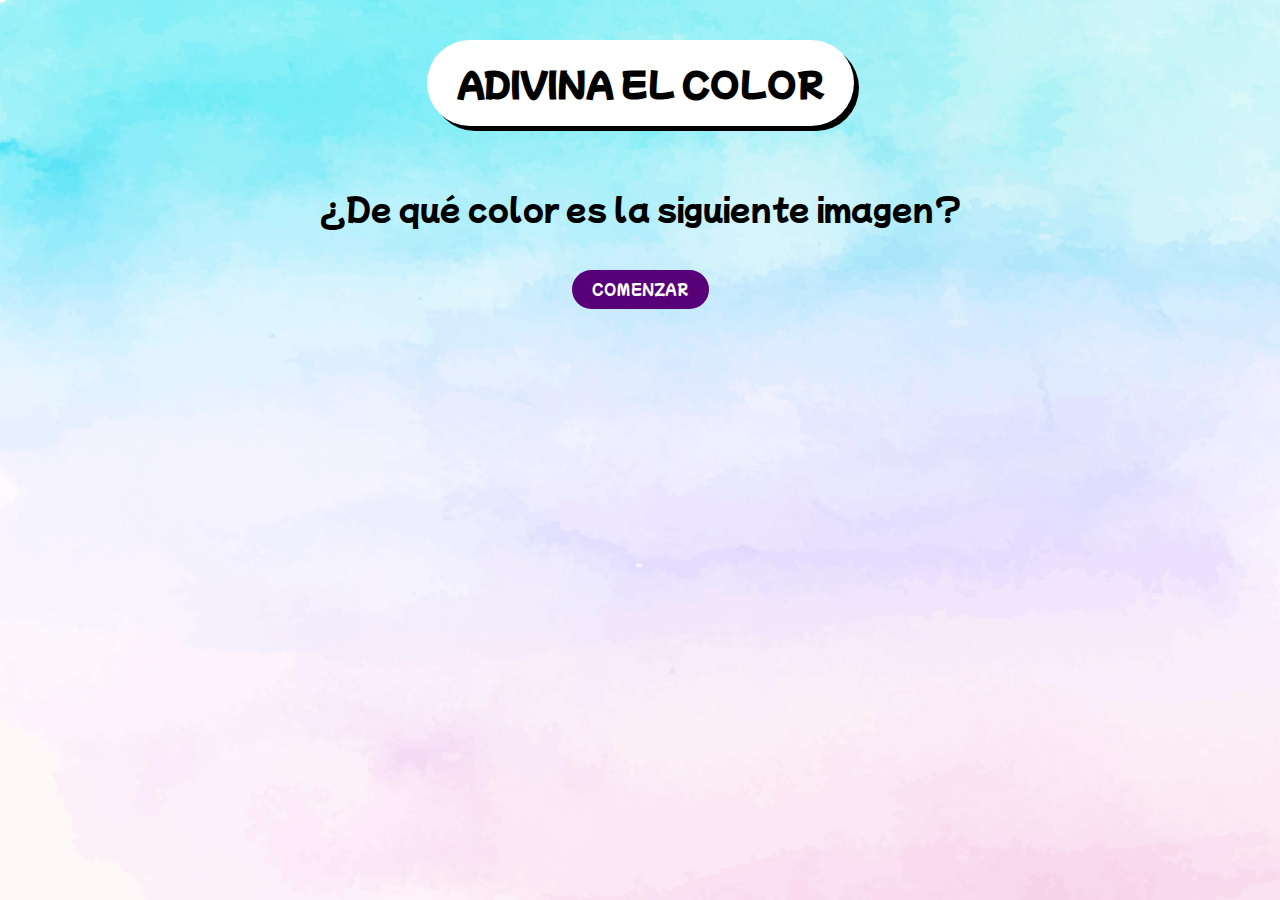
<file: juegos/adivinacolor/index.html>
<!DOCTYPE html>
<html lang="es">
<head>
    <meta charset="UTF-8">
    <meta http-equiv="X-UA-Compatible" content="IE=edge">
    <meta name="viewport" content="width=device-width, initial-scale=1.0">
    <link rel="stylesheet" href="estilo.css">
    <title>ADIVINA EL COLOR</title>
</head>
<body>
    <h1>ADIVINA EL COLOR</h1>

    <!-- Pantalla inicial -->
    <div id="pantalla-inicial">
        <p>¿De qué color es la siguiente imagen?</p>
        <button class="btn" onclick="comenzarJuego()">COMENZAR</button>
    </div>

    <!-- Pantalla juego -->
    <div class="pantalla-juego" id="pantalla-juego">
        <img src="img/ba.png" alt="" id="imgColor">
        <div class="opciones">
            <div class="opcion" id="op0" onclick="comprobarRespuesta(0)">
                <div class="letra" id="l0">A</div>
                <div class="nombre" id="n0">OPCION A</div>
            </div>
            <div class="opcion" id="op1" onclick="comprobarRespuesta(1)">
                <div class="letra" id="l1">B</div>
                <div class="nombre" id="n1">OPCION B</div>
            </div>
            <div class="opcion" id="op2" onclick="comprobarRespuesta(2)">
                <div class="letra" id="l2">C</div>
                <div class="nombre" id="n2">OPCION C</div>
            </div>
        </div>
    </div>
    <!-- Pantalla final -->
    <div id="pantalla-final">
        <h2>CORRECTAS: <span id="numCorrectas">3</span></h2>
        <h2>INCORRECTAS: <span id="numIncorrectas">2</span></h2>
        <button class="btn" onclick="volverAlInicio()">VOLVER AL INICIO</button>
    </div>
    <script src="script.js"></script>
</body>
</html>
</file>
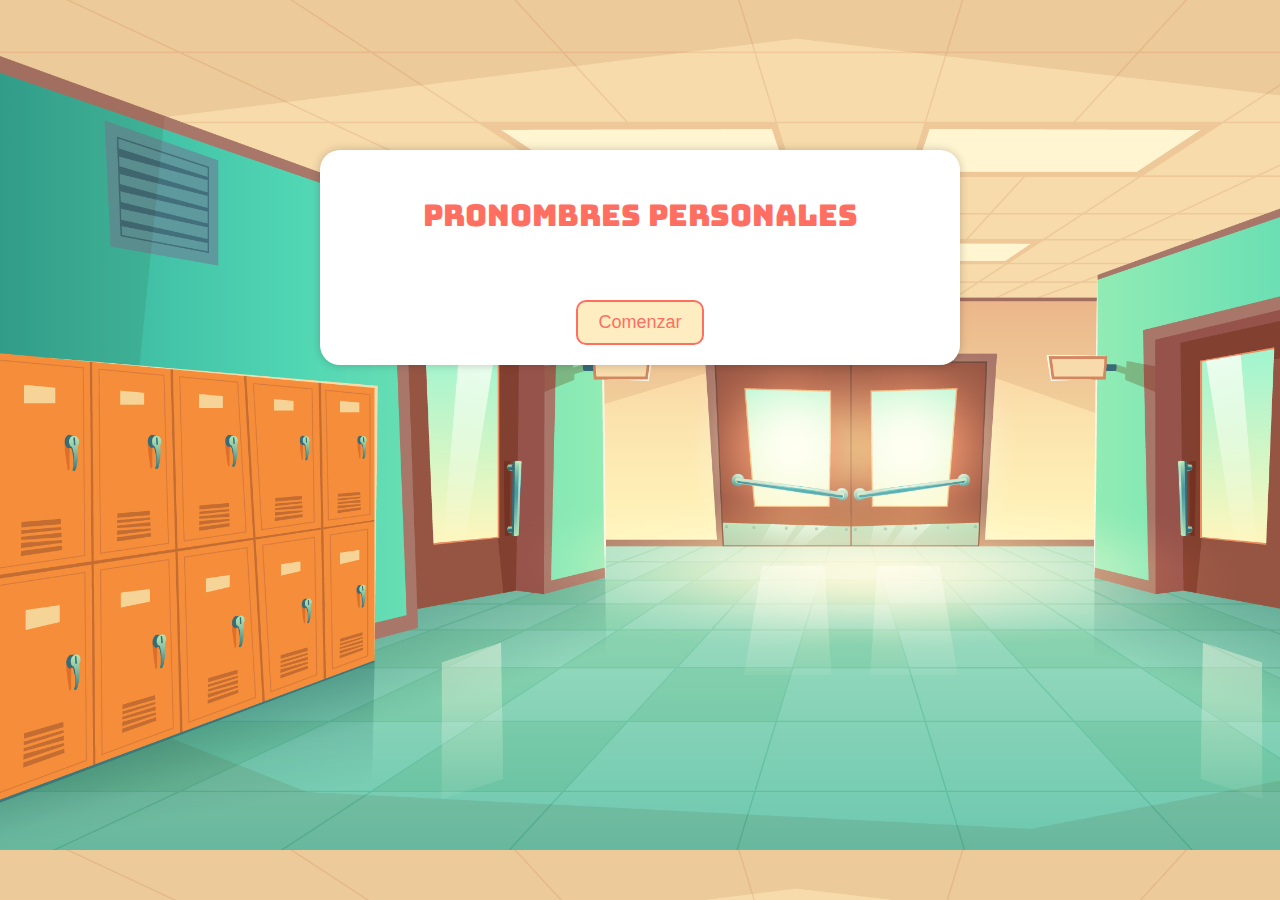
<file: juegos/oraciones/index.html>
<!DOCTYPE html>
<html lang="es">
<head>
    <meta charset="UTF-8">
    <meta name="viewport" content="width=device-width, initial-scale=1.0">
    <title>Oraciones</title>
    <link rel="preconnect" href="https://fonts.googleapis.com">
    <link rel="preconnect" href="https://fonts.gstatic.com" crossorigin>
    <link href="https://fonts.googleapis.com/css2?family=Bungee&display=swap" rel="stylesheet">
    <link rel="stylesheet" href="styles.css">
</head>
<body>
    <div class="container">
        <h2>PRONOMBRES PERSONALES</h2>
        <h3 id="gameTitle" style="display: none;">Indica la respuesta correcta</h3>
                <p id="question"></p>
        <div id="options" class="options-container"></div>
        <p id="feedback"></p>
        <button id="startButton">Comenzar</button>
    </div>

    <script src="script.js"></script>
</body>
</html>
</file>
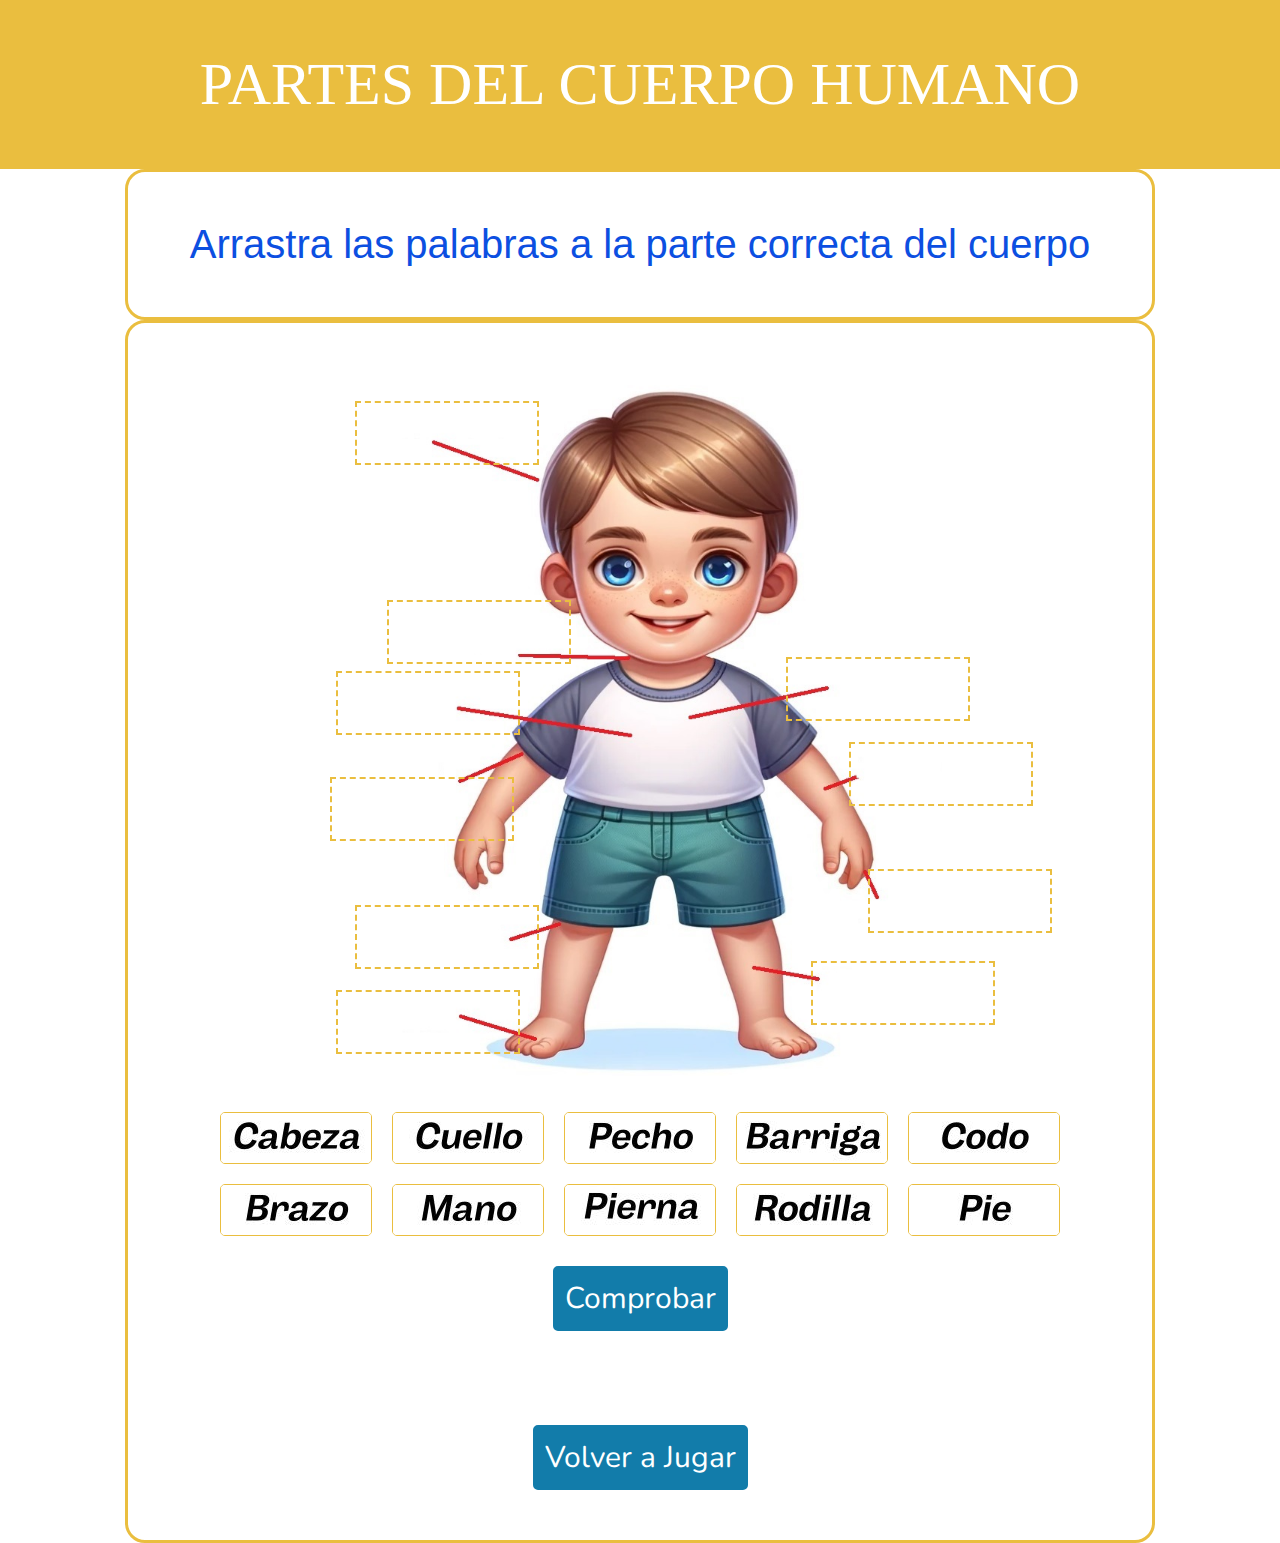
<file: juegos/partcuerpo/index.html>
<!DOCTYPE html>
<html lang="es">
<head>
    <meta charset="UTF-8">
    <meta name="viewport" content="width=device-width, initial-scale=1.0">
    <title>Partes del Cuerpo Humano</title>
    <link rel="stylesheet" href="styles.css">
</head>

<body>
    <header>
	  <h1 style="text-align: center;">PARTES DEL CUERPO HUMANO</h1>
	</header>
    <div class="container2">
        <span class="pregunta">Arrastra las palabras a la parte correcta del cuerpo</span>
    </div>
    <div class="container">
        <div id="game-area" style="position: relative;">
            <img src="cuerpo-humano.jpg" id="human-body" alt="Imagen del cuerpo humano">
            <div class="word-slot" id="head-slot"></div>
            <div class="word-slot" id="cuello-slot"></div>
            <div class="word-slot" id="pecho-slot"></div>
            <div class="word-slot" id="tronco-slot"></div>
            <div class="word-slot" id="codo-slot"></div>
            <div class="word-slot" id="brazo-slot"></div>
            <div class="word-slot" id="mano-slot"></div>
            <div class="word-slot" id="pierna-slot"></div>
            <div class="word-slot" id="rodilla-slot"></div>
            <div class="word-slot" id="pie-slot"></div>
        </div>
        
        <div id="words-area">
            
            <img src="cabeza.jpg" class="draggable-word" draggable="true" alt="Cabeza">
            <img src="cuello.jpg" class="draggable-word" draggable="true" alt="Cuello">
            <img src="pecho.jpg" class="draggable-word" draggable="true" alt="Pecho">
            <img src="tronco.jpg" class="draggable-word" draggable="true" alt="Tronco">
            <img src="codo.jpg" class="draggable-word" draggable="true" alt="Codo">
            <img src="brazo.jpg" class="draggable-word" draggable="true" alt="Brazo">
            <img src="mano.jpg" class="draggable-word" draggable="true" alt="Mano">
            <img src="pierna.jpg" class="draggable-word" draggable="true" alt="Pierna">
            <img src="rodilla.jpg" class="draggable-word" draggable="true" alt="Rodilla">
            <img src="pie.jpg" class="draggable-word" draggable="true" alt="Pie">
        </div>
        <button id="check-button" class="guess-button">Comprobar</button>
        <br>
        <div class="msj" id="result"></div>
        <br>
        <button id="reset-button" class="guess-button">Volver a Jugar</button>

    </div>
    <script src="script.js"></script>
</body>
</html>
</file>
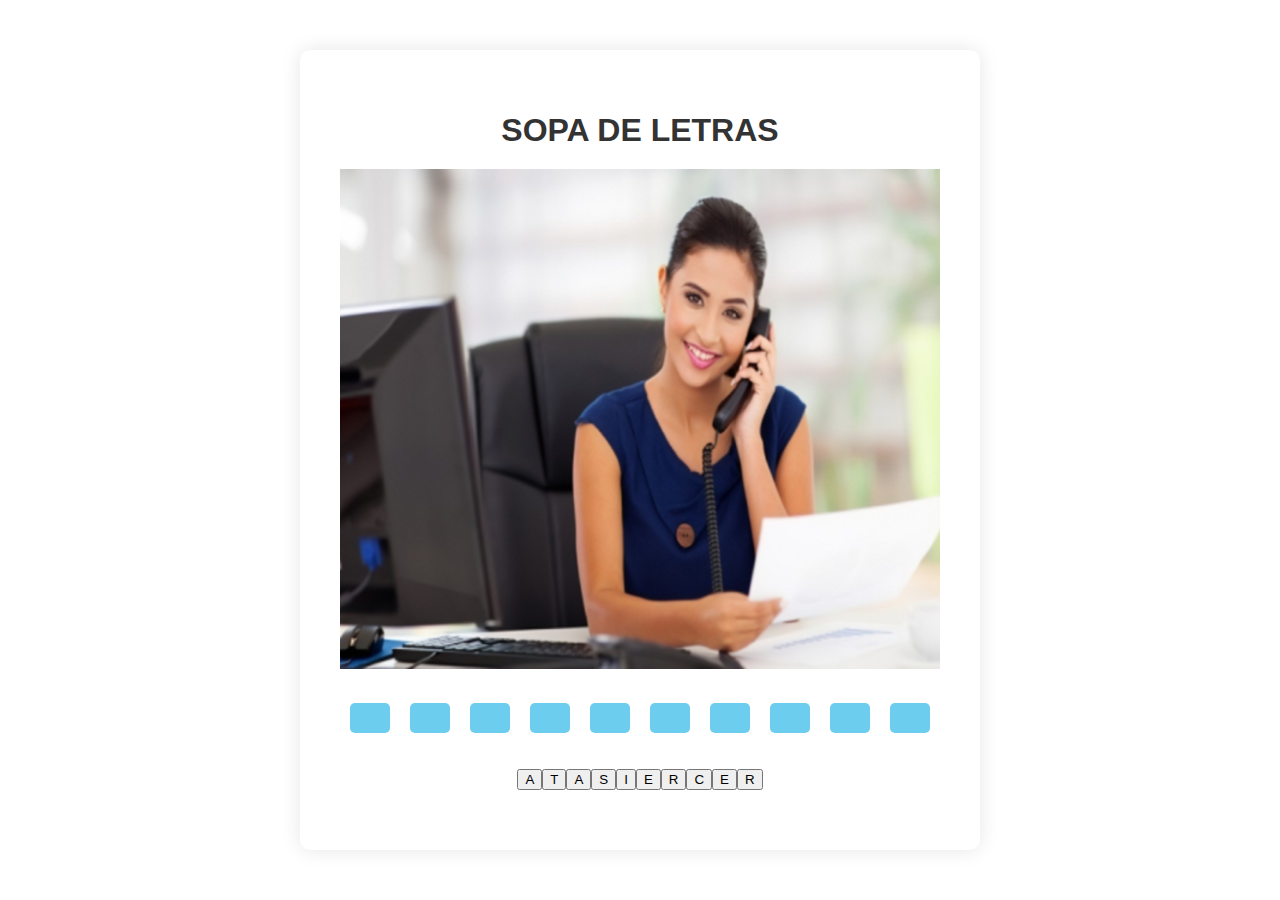
<file: juegos/sopadeletras/index.html>
<!DOCTYPE html>
<html lang="es">
<head>
    <meta charset="UTF-8">
    <meta name="viewport" content="width=device-width, initial-scale=1.0">
    <title>Sopa de letras</title>
    <link rel="stylesheet" href="styles.css">
</head>
<body>
    <div class="container">
        <div class="game">
            <h1 class="title">SOPA DE LETRAS</h1>
            <div class="image-container">
                <img id="imagen" src="" alt="Imagen de referencia">
            </div>
            <div class="word" id="word"></div>
            <div class="letters" id="letters">
                <button class="button">a</button>
            </div>
            <div id="message" class="message"></div>
        </div>
    </div>
    <script src="script.js"></script>
</body>
</html>
</file>
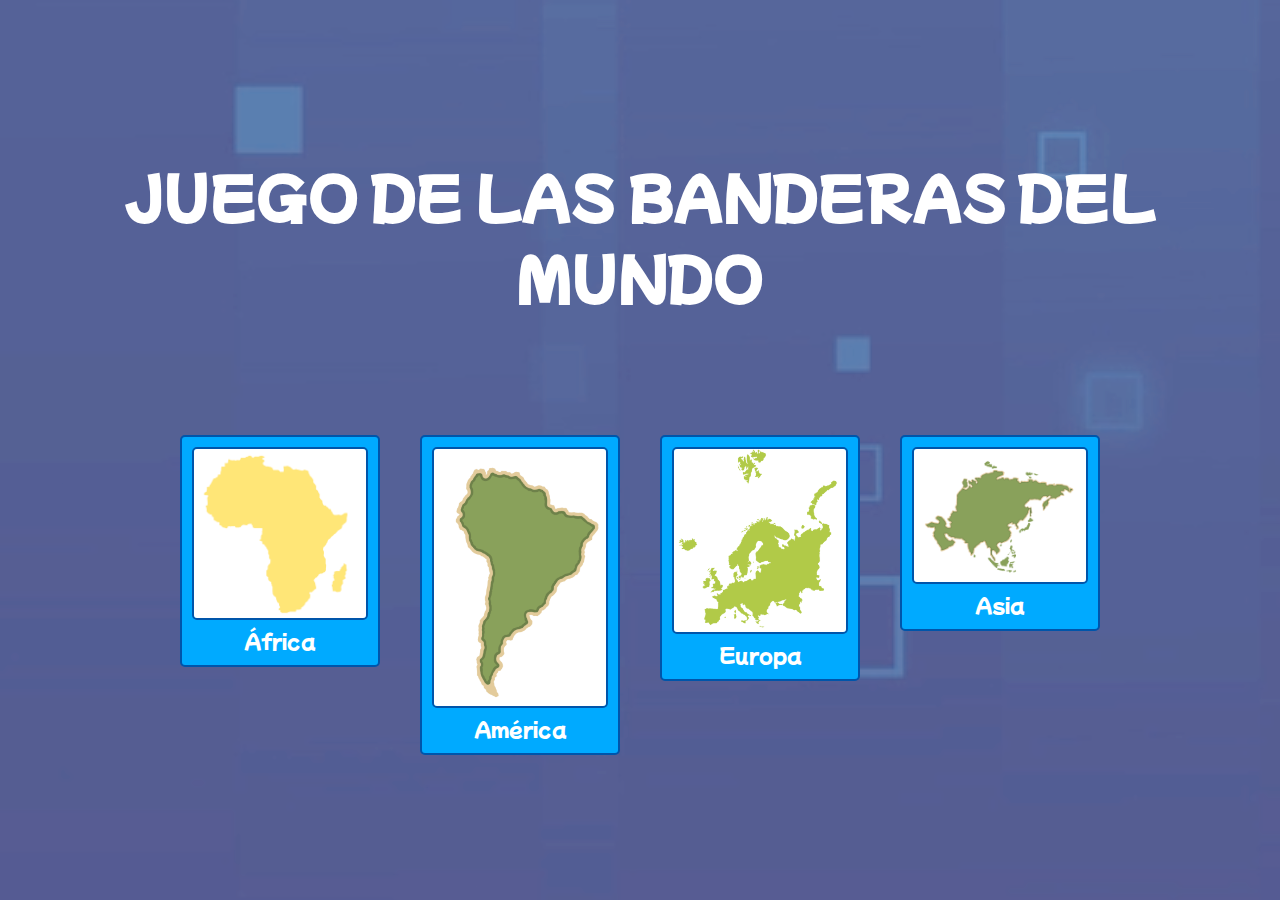
<file: juegos/adivinabanderas/banderas.html>
<!DOCTYPE html>
<html lang="es">
<head>
    <meta charset="UTF-8">
    <meta name="viewport" content="width=device-width, initial-scale=1.0">
    <link rel="stylesheet" href="EstiloDeBanderas.css">
</head>
<body background="fonsub.png">
    <div class="titulo"> 
        <h1>JUEGO DE LAS BANDERAS DEL MUNDO</h1>
    </div>
    <div class="menu">
        <ul>
            <li>
                <a href="JBanderas\Africa\index.html">
                    <img src="imgContinen\Africa.PNG" alt="África">
                    África
                </a>
            </li>
            <li>
                <a href="JBanderas\America\index.html">
                    <img src="imgContinen\America.PNG" alt="América">
                    América
                </a>
            </li>
            <li>
                <a href="JBanderas\Europa\index.html">
                    <img src="imgContinen\Europa.PNG" alt="Europa">
                    Europa
                </a>
            </li>
            <li>
                <a href="JBanderas\Asia\index.html">
                    <img src="imgContinen\Asia.PNG" alt="Asia">
                    Asia
                </a>
            </li>
        </ul>
    </div>
</body>
</html>
</file>
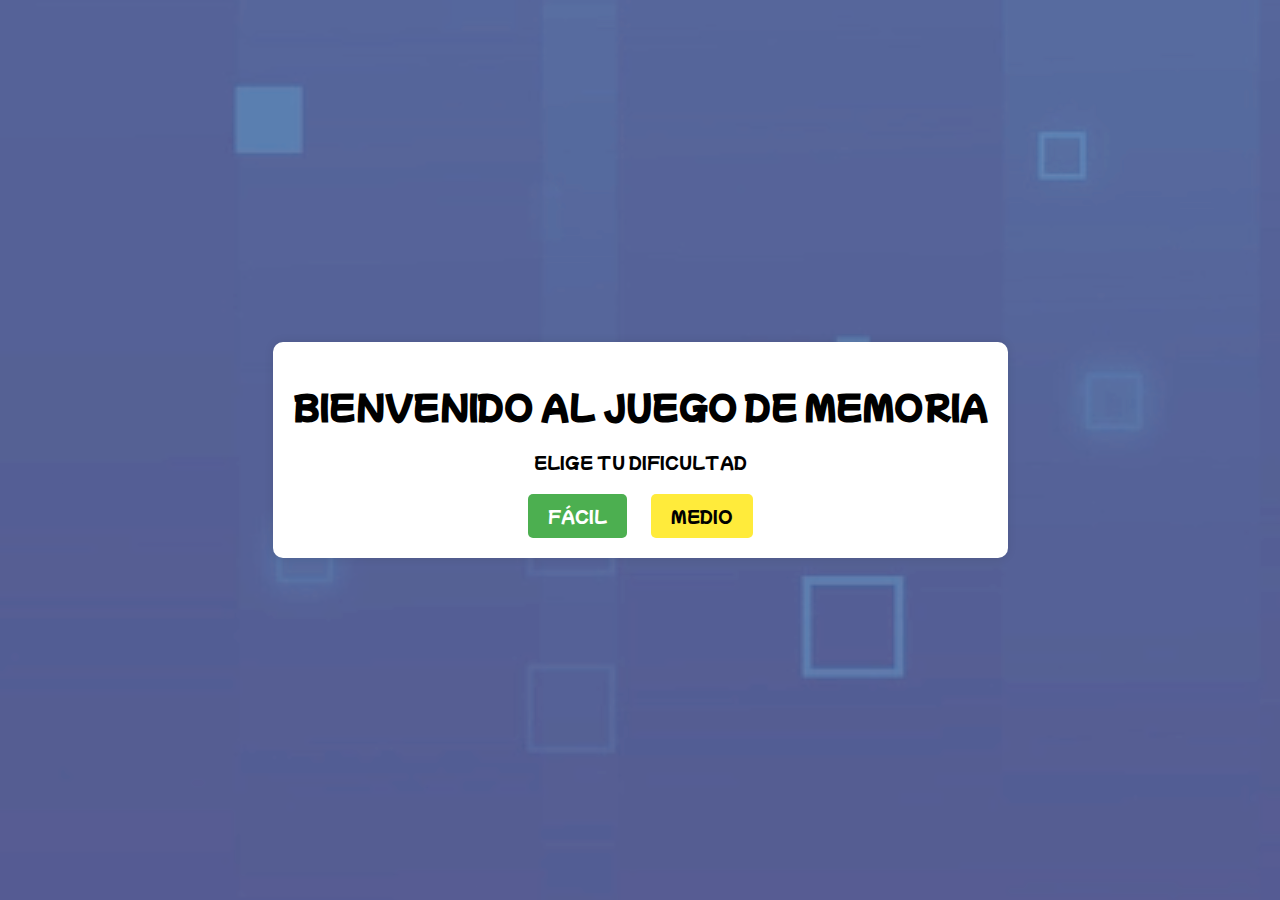
<file: juegos/memograma/memograma.html>
<!DOCTYPE html>
<html lang="es">
<head>
  <meta charset="UTF-8">
  <meta name="viewport" content="width=device-width, initial-scale=1.0">
  <link rel="stylesheet" href="estiloDeMemoria.css">
  <title>JUEGO DE MEMORIA</title>
</head>
<body background="fonsub.png">
  <div class="menu">
    <h1>BIENVENIDO AL JUEGO DE MEMORIA</h1>
    <p>ELIGE TU DIFICULTAD</p>
    <div class="botones">
      <button class="facil" onclick="window.location.href='JMemoria/Facil/JuegoDeMemoria.html'">FÁCIL</button>
      <button class="medio" onclick="window.location.href='JMemoria/Medio/JuegoDeMemoriav.html'">MEDIO</button>
      <!--<button class="dificil" onclick="window.location.href='JMemoria/Dificil/JuegoDeMemoriav.html'">DIFÍCIL</button>-->
    </div>
  </div>
</body>
</html>
</file>
<file: juegos/adivinacolor/estilo.css>
@import url('https://fonts.googleapis.com/css2?family=Mochiy+Pop+One&display=swap');
*{
    box-sizing: border-box;
    font-family: 'Mochiy Pop One';
}
body{
    background: url(img/fondo.jpg);
    background-size: cover;
    background-attachment: fixed;
    margin: 0;
}
h1{
    width: fit-content;
    background-color: #fff;
    margin: 40px auto;
    border-radius: 60px;
    box-shadow: 5px 5px 0 #000;
    padding: 20px 30px;
}


/* PANTALLA INICIO */
#pantalla-inicial{
    display: block;
    text-align: center;
    font-size: 30px;
}
#pantalla-inicial{
    margin: 60px 0;
}
.btn{
    border: none;
    background: #580078;
    color: #fff;
    padding: 10px 20px;
    border-radius: 50px;
    cursor: pointer;
    transition: .5s;
}
.btn:hover{
    transform: scale(1.1);
}



/* PANTALLA juego */
#pantalla-juego{
    display: none;
}
.pantalla-juego{
    max-width: 800px;
    margin: 50px auto;
    text-align: center;
}
.pantalla-juego img{
    max-width: 400px;
    width: 100%;
}
.opciones{
    max-width: 400px;
    margin: auto;
}
.opcion{
    display: flex;
    position: relative;
    align-items: center;
    max-width: 400px;
    margin: 30px auto;
    cursor: pointer;
}
.opcion .letra{
    background-color: #580078;
    width: 50px;
    height: 50px;
    font-size: 30px;
    font-weight: bold;
    color: #fff;
    text-align: center;
    border-radius: 50%;
    line-height: 35px;
    border: 5px solid #fff;
    position: relative;
}
.opcion .nombre{
    background: #fff;
    width: 100%;
    font-size: 25px;
    position: absolute;
    margin-left: 30px;
    z-index: -2;
    border-radius: 0 20px 20px 0;
    padding: 7px 0 7px 30px;
}
/* clases que se aplicará cuando haya acertada la opcion  */
.opcion .nombreAcertada{
    background-color: yellowgreen;
    color: #fff;
}
.opcion .letraAcertada{
    background-color: yellowgreen;
    color: #fff ;
}
/* clases que se aplicaran cuando se equivoque en la opcion elegida */
.opcion .nombreNoAcertada{
    background-color: darkred;
    color: #fff;
}
.opcion .letraNoAcertada{
    background-color: darkred;
    color: #fff;
}




/* PANTALLA final */
#pantalla-final{
    display: none;
    text-align: center;
}
#pantalla-final #numCorrectas{
    background-color: chartreuse;
    display: inline-block;
    width: 50px;
    height: 50px;
    border-radius: 50%;
    border: 5px solid #fff;
}
#pantalla-final #numIncorrectas{
    background-color: darkred;
    display: inline-block;
    width: 50px;
    height: 50px;
    border-radius: 50%;
    border: 5px solid #fff;
}
</file>
<file: juegos/oraciones/styles.css>
body {
    font-family: 'Comic Sans MS', cursive, sans-serif;
    
    margin: 0;
    padding: 0;
    background-image: url(clase.jpg);
    background-size: 1700px;
}

.container {
    max-width: 600px;
    margin: 150px auto;
    padding: 20px;
    background-color: #fff;
    border-radius: 20px;
    box-shadow: 0 0 10px rgba(0, 0, 0, 0.2);
    text-align: center;
}

h2 {
    font-family: "Bungee", sans-serif;
    font-weight: 400;
    font-style: normal;
    font-size: 30px;
    color: #ff6f61;
}

.options-container {
    display: flex;
    flex-direction: column;
    align-items: center;
}

.options-container button {
    margin: 10px;
    padding: 10px 20px;
    font-size: 16px;
    border: none;
    border-radius: 10px;
    background-color: #ff6f61;
    color: #fff;
    cursor: pointer;
    transition: background-color 0.3s;
}

.options-container button:hover {
    background-color: #ff524f;
}

#feedback {
    margin-top: 20px;
    font-weight: bold;
    color: #2ecc71;
}

h3 {
    font-size: 24px; 
    color: #ff6f61; 
    margin-bottom: 20px;
}


#startButton {
    margin-top: 20px; 
    padding: 10px 20px;
    font-size: 18px; 
    border: 2px solid #ff6f61;
    border-radius: 10px;
    background-color: #ffedc2; 
    color: #ff6f61; 
    cursor: pointer; 
    transition: background-color 0.3s, color 0.3s;
}

#startButton:hover {
    background-color: #ff6f61;
    color: #fff;
}
</file>
<file: juegos/partcuerpo/styles.css>
@import url('https://fonts.googleapis.com/css2?family=Nunito:wght@700&display=swap');

header{
  background-color: #EABE3F;
}

* {
  margin: 0;
  padding: 0;
  font-family: 'Nunito';
}

body {
  text-align: center;
  color: #0c4fe1;
  height: 100%; 
}

h1 {
  font-family: fantasy;
  color: white;
  padding: 50px;
  font-size: 60px;
  font-weight: 300;
}

.container {
  background-color: none;
  max-width: 80%;
  margin: auto;
  border: 3px solid #EABE3F;
  border-radius: 20px;
  display: flex;
  flex-direction: column;
  flex-wrap: nowrap;
  padding: 50px 0;
  justify-content: center;
  align-items: center;
  overflow: hidden; 
}

.container2 {
  background-color: none;
  max-width: 80%;
  margin: auto;
  border: 3px solid #EABE3F;
  border-radius: 20px;
  display: flex;
  flex-direction: column;
  flex-wrap: nowrap;
  padding: 50px 0;
  justify-content: center;
  align-items: center;
  overflow: hidden; /* Evitar desbordamiento horizontal en dispositivos móviles */
}

.textosuperior {
  font-family: "Roboto", "Helvetica Neue", Helvetica, Arial, sans-serif;
  font-size: 20px;
  justify-content: center;
  align-items: center;
  color:black;
  padding-right: 0.5em;
  padding-left: 0.5em;
}
.pregunta {
  font-family: "Roboto", "Helvetica Neue", Helvetica, Arial, sans-serif;
  font-size: 40px;
  justify-content: center;
  align-items: center;
  padding-right: 0.5em;
  padding-left: 0.5em;
}

.msj {
  font-size: 30px;
  height: 30px;
}

.guess-button {
  background-color: #127caa;
  border: 2px solid #127caa;
  color: #fff;
  padding: 10px 10px;
  font-size: 30px;
  border-radius: 5px;
  cursor: pointer;
  margin-top: 20px;
}

.guess-button:hover {
  background-color: #21b5f5;
}

#human-body {
  width: 633px; 
  height: 703px;
}


#words-area {
    display: flex;
    justify-content: center;
    flex-wrap: wrap;
    margin-top: 20px;
  }
  
  .draggable-word {
    margin: 10px;
    border: 1px solid #EABE3F;
    border-radius: 5px;
    cursor: move;
    width: 150px;
    height: 50px;
    
  }

  .word-slot {
    display: flex; 
    justify-content: center; 
    align-items: center; 
    border: 2px dashed #EABE3F;
    height: 60px; 
    width: 180px; 
    position: absolute;
    background-color: transparent;
  }
  #head-slot {
    top: 4%;  
    left: 5%; 
   }
#cuello-slot {
  top: 32%;  
  left: 10%; 
   }
#pecho-slot {
  top: 40%; 
  left: 73%; 
  }
#tronco-slot {
  top: 42%;  
  left: 2%; 
  }
 #codo-slot {
  top: 57%;  
  left: 1%; 
  }
 #brazo-slot {
  top: 52%; 
  left: 83%; 
}
#mano-slot {
  top: 70%;
  left: 86%; 
 }
#pierna-slot {
  top: 83%; 
  left: 77%; 
 }
#rodilla-slot {
  top: 75%;  
  left: 5%; 
  }
 #pie-slot {
  top: 87%;  
  left: 2%; 
   }
   @media (max-width: 768px) {
     
    .container, .container2 {
      max-width: 80%; /* Ancho completo en dispositivos móviles */
      flex-wrap: wrap; /* Permitir envolver las imágenes en múltiples líneas */
    }
    
    .guess-button {
      font-size: 15px;
      padding: 5x 5px;
        }
    .msj {
         
      font-size: 20px;
         
        }
    #human-body {
          width: 200px; 
          height: 221px; 
      }
    .word-slot {
      height: 15px; 
      width: 45px; 
    }
    .draggable-word {
      margin: 5px; 
      width: 40px; 
      height: 12px; 
     
    }
  
    /* Aquí podrías ajustar el tamaño de las imágenes si están definidas en línea */
    .draggable-word img {
      width: 50%; 
      height: auto; 
    }
   
  }
</file>
<file: juegos/sopadeletras/styles.css>
body {
    background-image: url(https://img.freepik.com/vector-gratis/interior-aula-vacia-pizarra_1308-61229.jpg?w=1380&t=st=1712203983~exp=1712204583~hmac=0e6322be3099f767cfc47e634f871dd5d1e22d9c50ba85074e437917437a9b13);
    font-family: 'Arial', sans-serif;
    background-repeat: no-repeat;
    background-size: cover;
    margin: 0;
    padding: 0;
}

.container {
    display: flex;
    justify-content: center;
    align-items: center;
    height: 100vh;
}

.game {
    background-color: #ffffff;
    border-radius: 10px;
    box-shadow: 0 0 20px rgba(0, 0, 0, 0.1);
    padding: 40px;
    text-align: center;
    max-width: 600px;
    width: 100%;
}

.title {
    color: #333333;
    font-size: 32px;
    margin-bottom: 20px;
}

.image-container {
    margin-bottom: 20px;
}

.word {
    font-size: 24px;
    margin-bottom: 20px;
}

.letters {
    display: flex;
    justify-content: center;
    margin-bottom: 10px;
}

.letter-box {
    background-color: #6dcdef;
    display: inline-block;
    border-radius: 5px;
    color: #ffffff;
    cursor: pointer;
    font-size: 24px; /* Aumenta el tamaño de la fuente */
    margin: 10px; /* Aumenta el margen */
    padding: 15px 20px; /* Aumenta el relleno */
    transition: background-color 0.3s ease;
}

.letter-box:hover {
    background-color: #4fa7e8;
}

.message {
    font-size: 18px;
    margin-bottom: 20px;
}

#message button {
    background-color: #4caf50;
    border: none;
    border-radius: 5px;
    color: #ffffff;
    cursor: pointer;
    font-size: 16px;
    padding: 10px 20px;
    transition: background-color 0.3s ease;
}

#message button:hover {
    background-color: #45a049;
}
.button{
    font-size: 24px; /* Aumenta el tamaño de la fuente */
    margin: 10px; /* Aumenta el margen */
    padding: 15px 20px; /* Aumenta el relleno */
}
</file>
<file: juegos/adivinabanderas/EstiloDeBanderas.css>
@import url('https://fonts.googleapis.com/css2?family=Mochiy+Pop+One&display=swap');
*{
    box-sizing: border-box;
    font-family: 'Mochiy Pop One';
}
body {
    background-color: #000;
    /*font-family: 'Press Start 2P', cursive;*/
    text-align: center;
    margin: 0;
    padding: 0;
}
.titulo{
    color: white;
    width: 100%;
    height: 100%;
    font-size: 28px;
    display: flex;
    align-items: center;
    justify-content: center;
    margin-top: 100px;
    height: 30vh;
}
.menu {
    display: flex;
    justify-content: center;
    align-items: center;
    height: 50vh;
}

.menu ul {
    list-style-type: none;
    padding: 0;
    display: flex;
    flex-wrap: wrap;
}

.menu li {
    margin: 20px;
    text-align: center;
    width: 200px;
}

.menu a {
    display: block;
    color: #fff;
    text-decoration: none;
    font-size: 20px;
    padding: 10px;
    background-color: #00aaff;
    border: 2px solid #0055aa;
    border-radius: 5px;
    transition: background-color 0.3s;
}

.menu img {
    max-width: 100%;
    height: auto;
    border: 2px solid #0055aa;
    border-radius: 5px;
}

.menu a:hover {
    background-color: #0055aa;
}
</file>
<file: juegos/memograma/estiloDeMemoria.css>
@import url('https://fonts.googleapis.com/css2?family=Mochiy+Pop+One&display=swap');
*{
    box-sizing: border-box;
    font-family: 'Mochiy Pop One';
}
body {
    margin: 0;
    padding: 0;
    display: flex;
    justify-content: center;
    align-items: center;
    height: 100vh;
    background-color: #f0f0f0;
  }
  
  .menu {
    text-align: center;
    background-color: #ffffff;
    padding: 20px;
    border-radius: 10px;
    box-shadow: 0 0 10px rgba(0, 0, 0, 0.1);
  }
  
  .botones {
    margin-top: 20px;
  }
  
  button {
    padding: 10px 20px;
    font-size: 16px;
    margin: 0 10px;
    cursor: pointer;
    border: none;
    border-radius: 5px;
  }
  
  .facil {
    background-color: #4caf50; /* verde */
    color: #ffffff;
  }
  
  .medio {
    background-color: #ffeb3b; /* amarillo */
    color: #000000;
  }
  
  .dificil {
    background-color: #f44336; /* rojo */
    color: #ffffff;
  }
</file>
